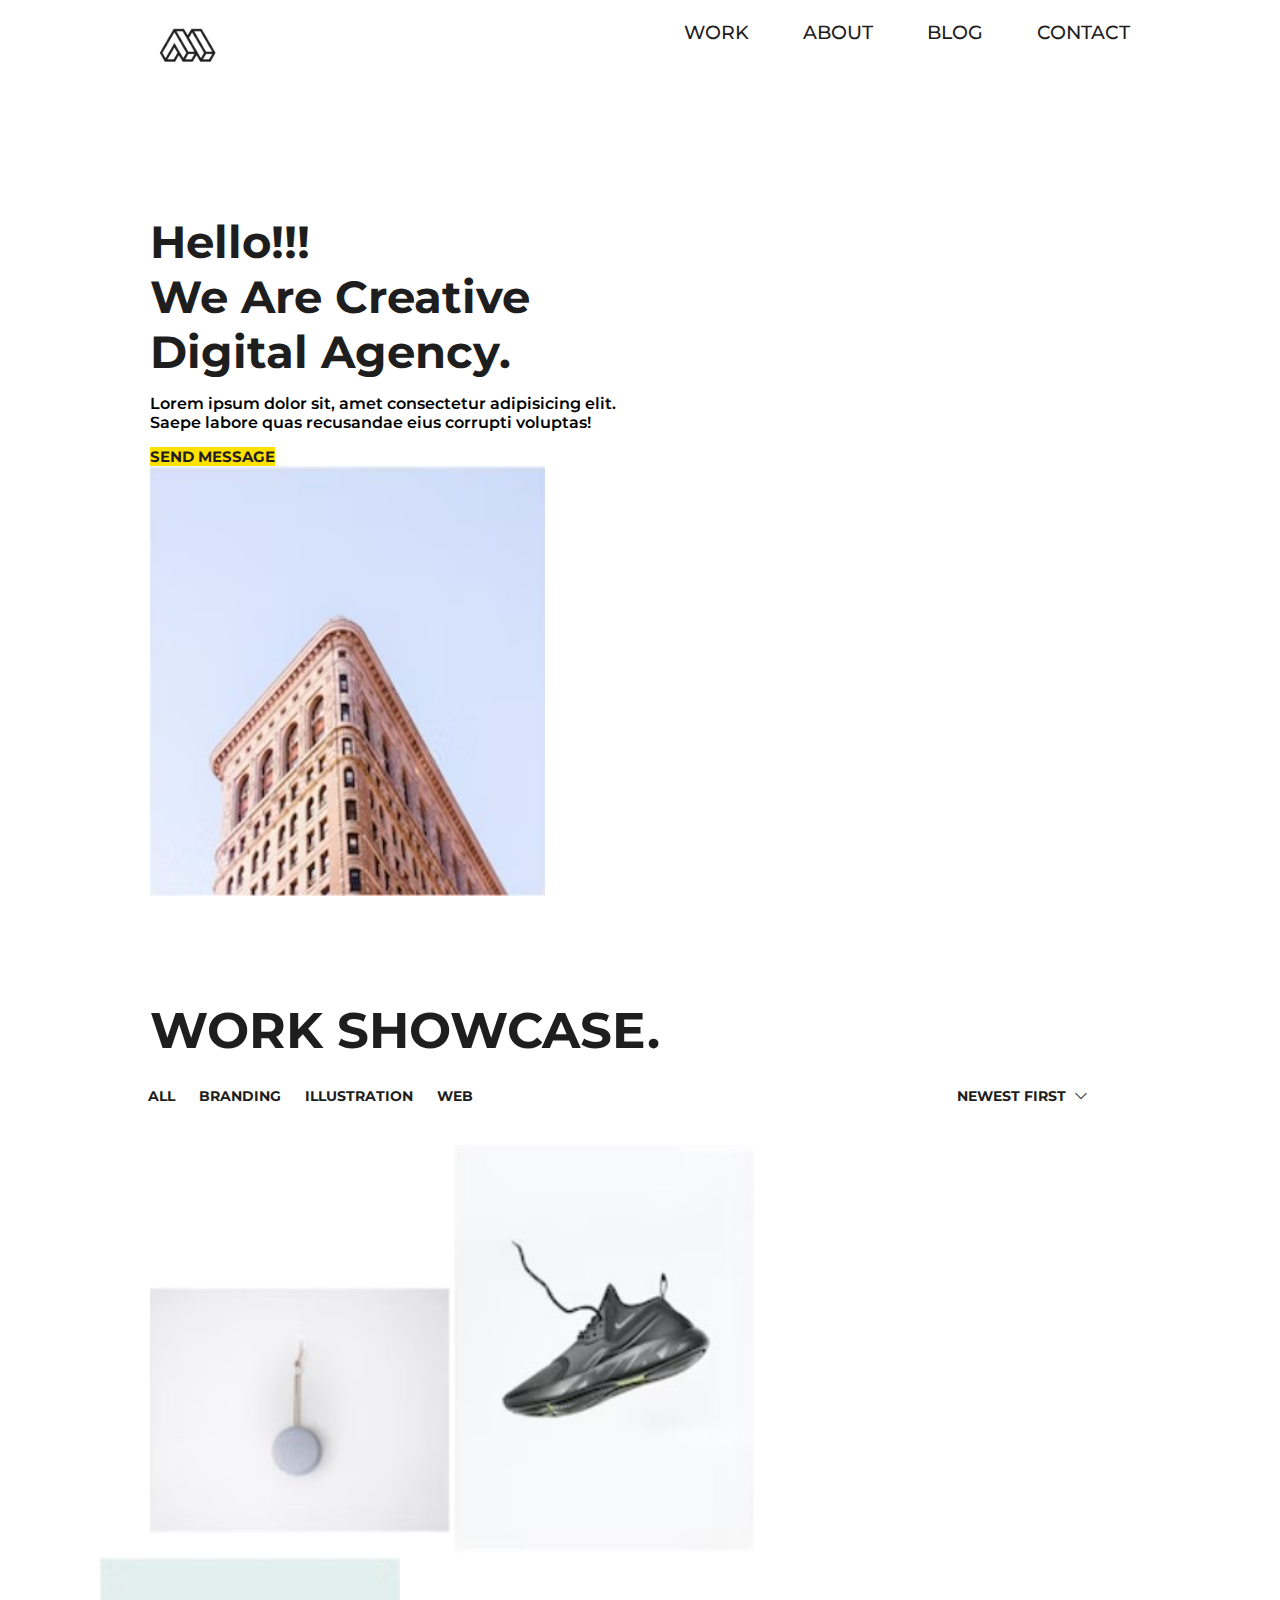
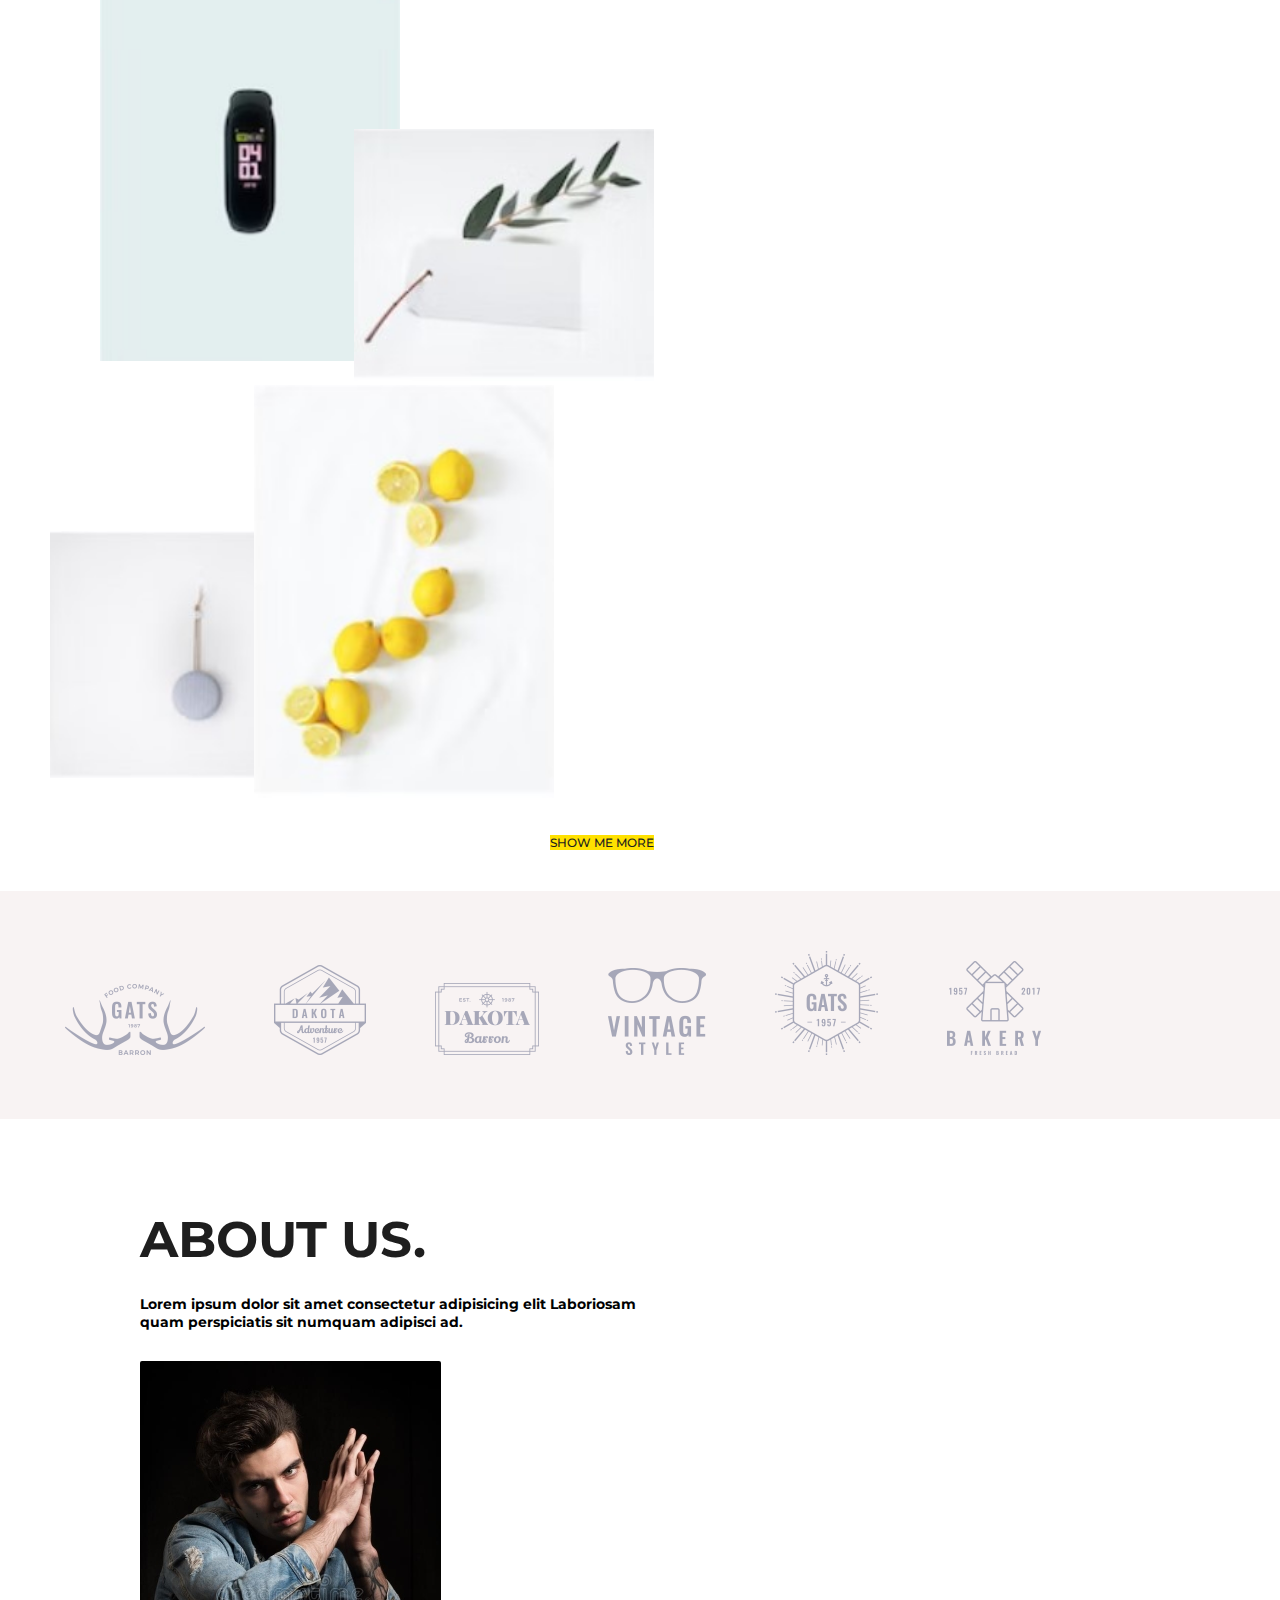
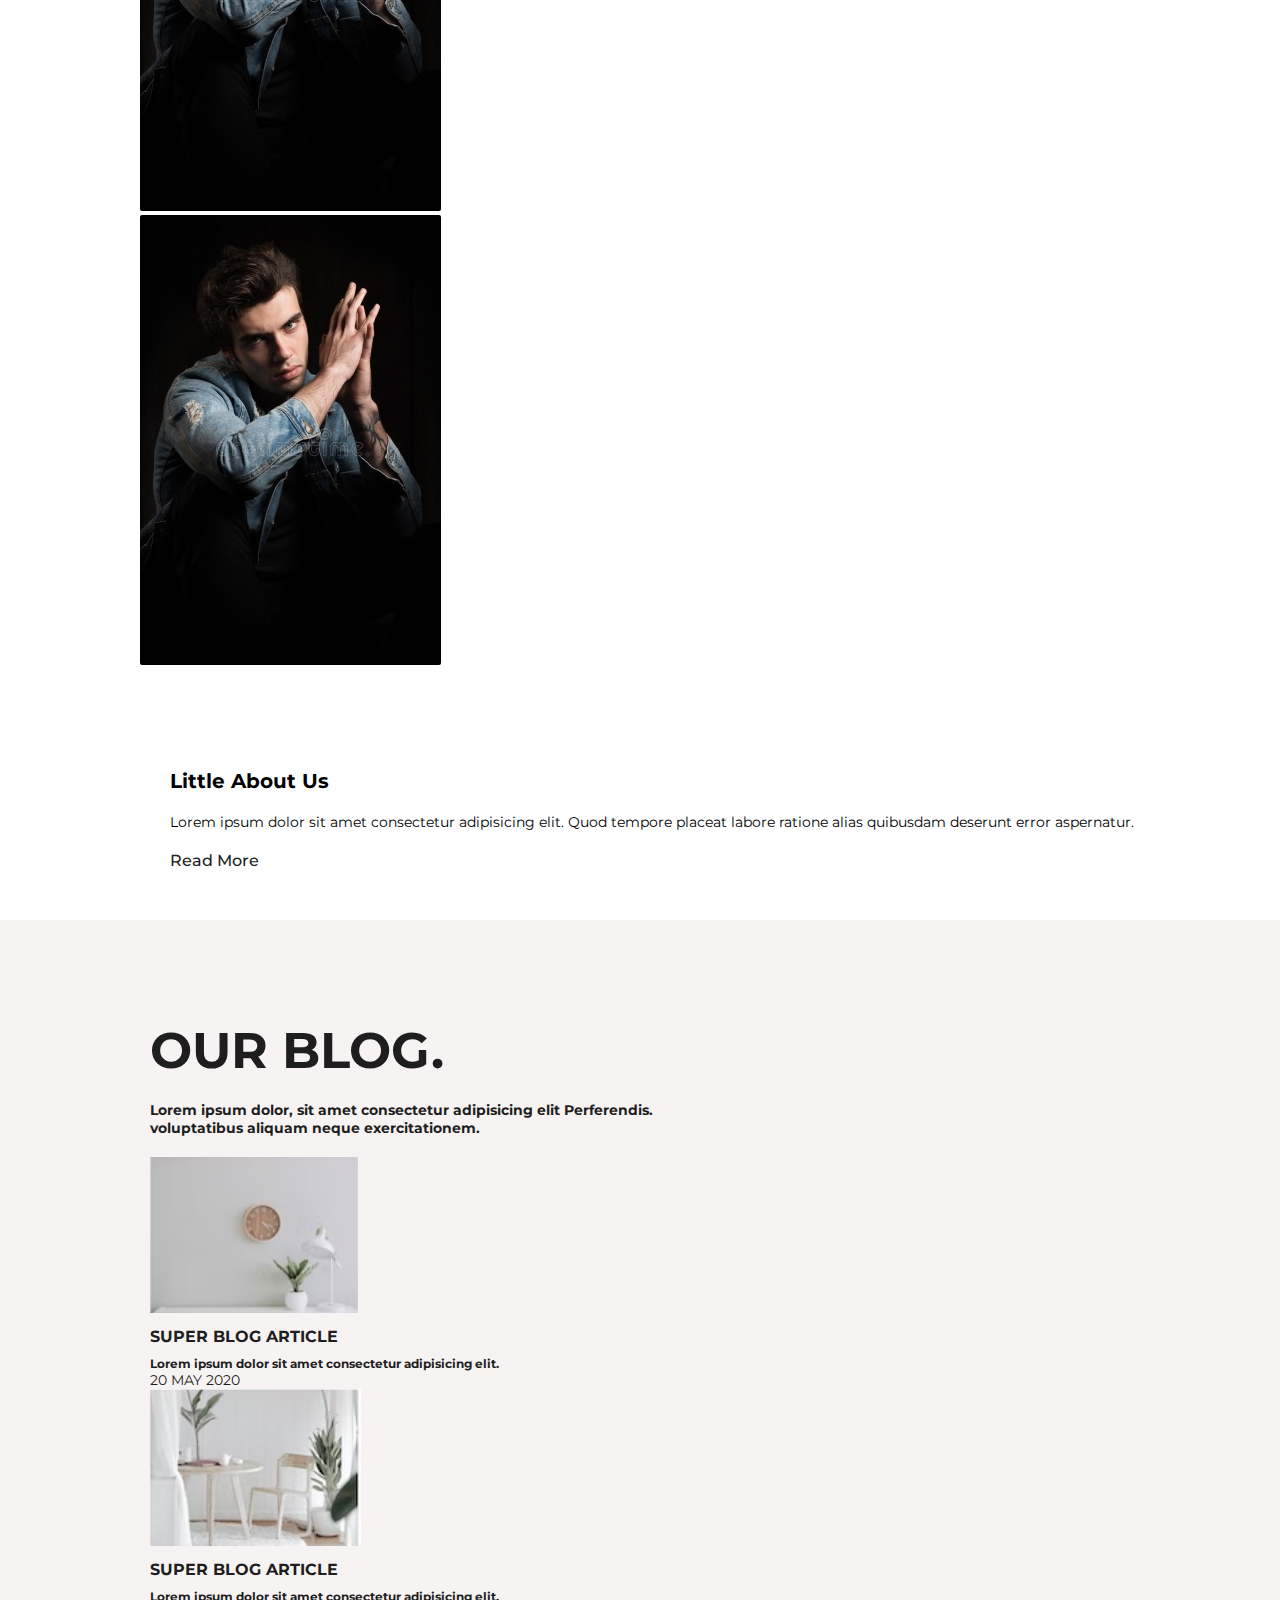
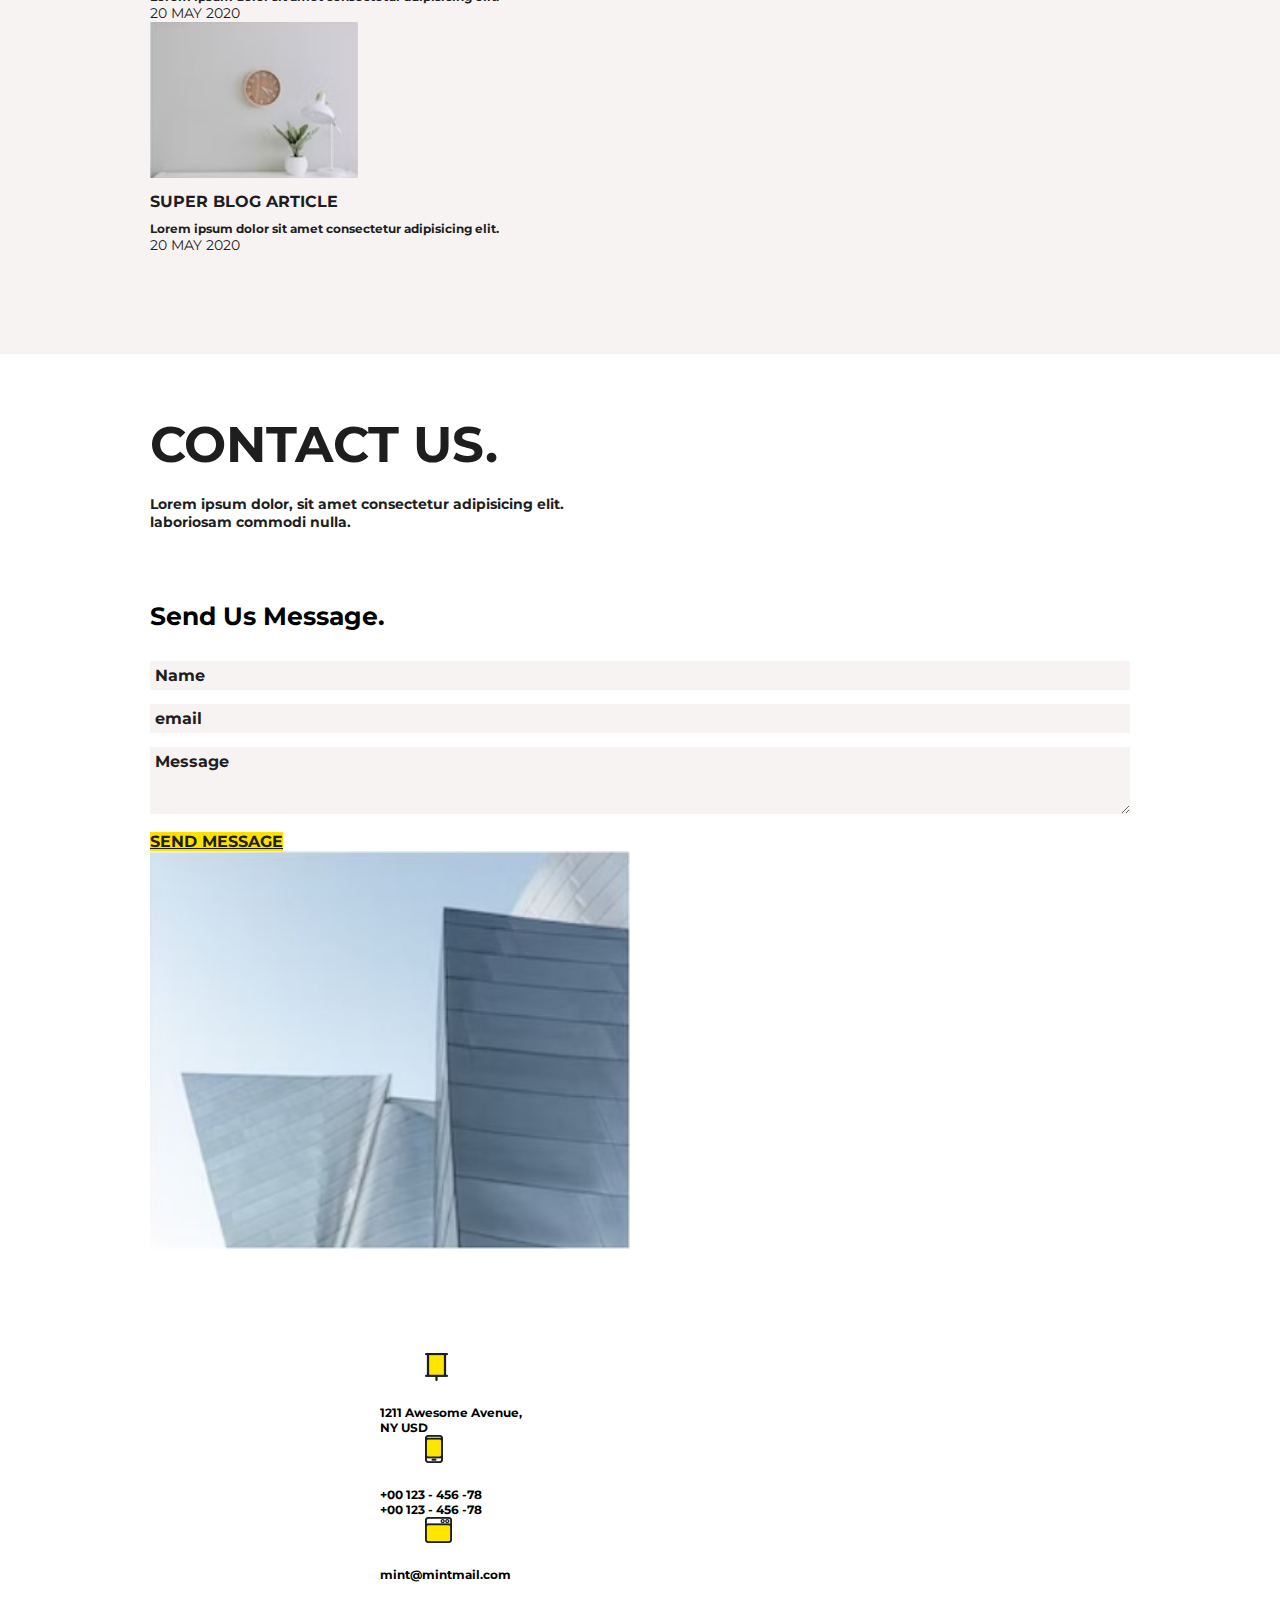
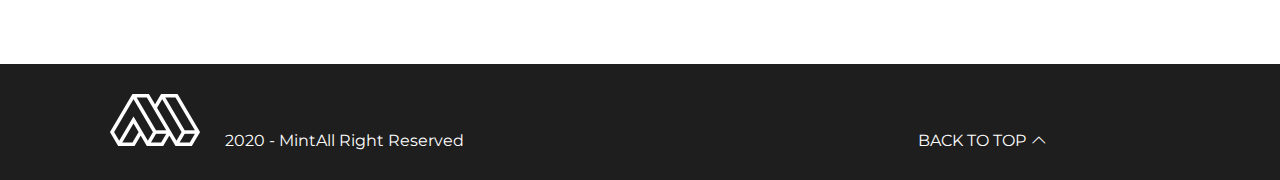
<file: PSD Websites/PSD 1/index.html>
<!DOCTYPE html>
<html lang="en">

<head>
    <meta charset="UTF-8">
    <meta http-equiv="X-UA-Compatible" content="IE=edge">
    <meta name="viewport" content="width=device-width, initial-scale=1.0">
    <title>PSD Estate Landing Page</title>
    <!-- font awesome -->

    <link rel="stylesheet" href="https://cdnjs.cloudflare.com/ajax/libs/font-awesome/6.4.0/css/all.min.css"
        integrity="sha512-iecdLmaskl7CVkqkXNQ/ZH/XLlvWZOJyj7Yy7tcenmpD1ypASozpmT/E0iPtmFIB46ZmdtAc9eNBvH0H/ZpiBw=="
        crossorigin="anonymous" referrerpolicy="no-referrer" />

    <!-- Bootstrap CSS -->
    <link href="https://cdn.jsdelivr.net/npm/bootstrap@5.0.2/dist/css/bootstrap.min.css" rel="stylesheet"
        integrity="sha384-EVSTQN3/azprG1Anm3QDgpJLIm9Nao0Yz1ztcQTwFspd3yD65VohhpuuCOmLASjC" crossorigin="anonymous">
    <!-- bootstrap icons -->
    <link rel="stylesheet" href="https://cdn.jsdelivr.net/npm/bootstrap-icons@1.10.4/font/bootstrap-icons.css">
    <!-- Custom CSS  -->
    <link rel="stylesheet" href="style.css">
</head>

<body>
    <!-- navbar -->
    <header class="nav-bar">
        <a href="#" class="logo"><img src="logo.png" alt="logo"></a>
        <nav class="nav">
            <a href="#1">WORK</a>
            <a href="#2">ABOUT</a>
            <a href="#3">BLOG</a>
            <a href="#4">CONTACT</a>
        </nav>
    </header>

    <!-- header -->

    <section class="header">
        <div class="container">
            <div class="row">
                <div class="work col-lg-6">
                    <h1>Hello!!! <br> We Are Creative <br> Digital Agency.</h1>
                    <p>Lorem ipsum dolor sit, amet consectetur adipisicing elit. <br> Saepe labore quas recusandae eius
                        corrupti voluptas!</p>
                    <a href="#" class="btn">SEND MESSAGE </a>
                </div>
                <div class="work-img col-lg-6">
                    <img src="image-1.jpg" alt="image">
                </div>
            </div>
        </div>
    </section>

    <!-- portfolio -->

    <section class="portfolio">
        <div class="container">
            <div id="1" class="port row">
                <h1>WORK SHOWCASE.</h1>
                <ul>
                    <a href="#">ALL</a>
                    <a href="#">BRANDING</a>
                    <a href="#">ILLUSTRATION</a>
                    <a href="#">WEB</a>
                    <a href="#">NEWEST FIRST<i class="bi bi-chevron-down"></i></a>
                </ul>
            </div>
            <div class="port-img row">
                <div class="image-1 col-lg-4">
                    <a href="#"><img class="img-1" src="work-2.jpg"></a>
                    <a href="#"><img src="work-3.jpg"></a>
                </div>
                <div class="image-2 col-lg-4">
                    <a href="#"><img class="img-1" src="work-1.jpg"></a>
                    <a href="#"><img src="work-5.jpg"></a>
                </div>
                <div class="image-3 col-lg-4">
                    <a href="#"><img class="img-1" src="work-2.jpg"></a>
                    <a href="#"><img src="work-4.jpg"></a>
                </div>
            </div>
            <a href="#" class="btn-2 btn">SHOW ME MORE</a>
        </div>
    </section>

    <!-- partners -->

    <section class="partners">
        <div class="container">
            <div class="parts row">
                <ul>
                    <a href="#"><img src="part-1.png" alt=""></a>
                    <a href="#"><img src="part-2.png" alt=""></a>
                    <a href="#"><img src="part-3.png" alt=""></a>
                    <a href="#"><img src="part-4.png" alt=""></a>
                    <a href="#"><img src="part-5.png" alt=""></a>
                    <a href="#"><img src="part-6.png" alt=""></a>
            </div>
        </div>
    </section>

    <section class="about-us">
        <div class="container">
            <div id="2" class="about row">
                <h1>ABOUT US.</h1>
                <p>Lorem ipsum dolor sit amet consectetur adipisicing elit Laboriosam <br> quam perspiciatis sit numquam
                    adipisci ad.</p>
            </div>
            <div class="ab-us row">
                <div class="col-lg-4">
                    <img src="about-1-1.jpg">
                </div>
                <div class="col-lg-4">
                    <img src="about-1-1.jpg">
                </div>
                <div class="us col-lg-4">
                    <h4>Little About Us</h4>
                    <p>Lorem ipsum dolor sit amet consectetur adipisicing elit. Quod tempore placeat labore ratione
                        alias quibusdam deserunt error aspernatur.</p>
                    <a href="#">Read More</a>
                </div>
            </div>
        </div>
    </section>
    <!-- blog -->

    <section class="our-blog">
        <div class="container">
            <div id="3" class="our row">
                <h1>OUR BLOG.</h1>
                <P>Lorem ipsum dolor, sit amet consectetur adipisicing elit Perferendis. <br> voluptatibus aliquam neque
                    exercitationem.</P>
            </div>
            <div class="blog row">
                <div class=" col-lg-4">
                    <img src="blog-1.jpg" class="card-img-top">
                    <div class="card-body">
                        <h6 class="card-title">SUPER BLOG ARTICLE</h6>
                        <p class="p-1 card-text">Lorem ipsum dolor sit amet consectetur adipisicing elit.</p>
                        <p class="p-2 card-text">20 MAY 2020</p>
                    </div>
                </div>
                <div class="col-lg-4">
                    <img src="blog-2.jpg" class="card-img-top">
                    <div class="card-body">
                        <h6 class="card-title">SUPER BLOG ARTICLE</h6>
                        <p class="p-1 card-text">Lorem ipsum dolor sit amet consectetur adipisicing elit.</p>
                        <p class="p-2 card-text">20 MAY 2020</p>
                    </div>
                </div>
                <div class="col-lg-4">
                    <img src="blog-1.jpg" class="card-img-top">
                    <div class="card-body">
                        <h6 class="card-title">SUPER BLOG ARTICLE</h6>
                        <p class="p-1 card-text">Lorem ipsum dolor sit amet consectetur adipisicing elit.</p>
                        <p class="p-2 card-text">20 MAY 2020</p>
                    </div>
                </div>
            </div>
        </div>
    </section>

    <!-- contact -->

    <section class="contact">
        <div class="container">
            <div id="4" class="row">
                <h1>CONTACT US.</h1>
                <P>Lorem ipsum dolor, sit amet consectetur adipisicing elit. <br> laboriosam
                    commodi nulla.</P>
            </div>
            <div class="cont-1 row">
                <div class="con-2 col-lg-6">
                    <h5>Send Us Message.</h5>

                    <input type="text" name="name" placeholder="Name" required>
                    <input type="email" name="email" placeholder="email" required>
                    <textarea cols="21" rows="3" placeholder="Message" required></textarea>

                    <a href="#" class="btn-3 btn">SEND MESSAGE</a>
                </div>
                <div class="col-lg-6">
                    <img class="con" src="contect-1.jpg">
                </div>
            </div>
        </div>
    </section>

    <!-- contact icons -->

    <section class="detail">
        <div class="container">
            <div class="row">
                <div class="col-lg-4">
                    <a href="#"><img class="i" src="detail-1.png"></a>
                    <p>1211 Awesome Avenue, <br> NY USD</p>
                </div>
                <div class="col-lg-4">
                    <a href="#"><img class="i" src="detail-2.png"></a>
                    <p>+00 123 - 456 -78 <br>+00 123 - 456 -78</p>
                </div>
                <div class="col-lg-4">
                    <a href="#"><img class="i" src="detail-3.png"></a>
                    <p>mint@mintmail.com</p>
                </div>
            </div>
        </div>
    </section>

    <!-- icons -->

    <section class="social-icons">
        <div class="container">
            <div class="row">
                <ul>
                    <a href="#"><i class="fa-brands fa-facebook-f" style="color: #262626;"></i></a>
                    <a href="#"><i class="icon02 fa-brands fa-twitter" style="color: #262626;"></i></a>
                    <a href="#"><i class="fa-brands fa-instagram" style="color: #262626;"></i></a>
                </ul>
            </div>
        </div>
    </section>

    <!-- footer -->

    <footer class="footer">
        <div class="container">
            <div class="row">
                <ul>
                <a class="i2" href="#"><img src="logo-2.png"><i class="fa-regular fa-copyright" style="color: #ffffff;"></i>2020 -
                    MintAll Right Reserved</a>
                    <a class="i3" href="#">BACK TO TOP<i class="bi bi-chevron-up" style="color: #ffffff;"></i></a>
                </ul>
            </div>
        </div>
    </footer>

    <!-- Bootstrap JS -->
    <script src="https://cdn.jsdelivr.net/npm/bootstrap@5.0.2/dist/js/bootstrap.bundle.min.js"
        integrity="sha384-MrcW6ZMFYlzcLA8Nl+NtUVF0sA7MsXsP1UyJoMp4YLEuNSfAP+JcXn/tWtIaxVXM"
        crossorigin="anonymous"></script>
</body>

</html>
</file>
<file: PSD Websites/PSD 1/style.css>
@import url('https://fonts.googleapis.com/css2?family=Montserrat:wght@300;400;500;600;700&family=Poppins:wght@400;500;600;700&display=swap');

* {
    padding: 0;
    margin: 0;
    box-sizing: border-box;
    font-family: 'Montserrat', sans-serif;
}

.nav-bar {
    top: 0;
    left: 0;
    width: 100%;
    padding: 20px 150px;
    display: flex;
    justify-content: space-between;
    text-align: center;
}

.nav-bar img {
    height: 50px;
    width: auto;
}

.nav a {
    font-size: 1.2em;
    text-decoration: none;
    margin-left: 50px;
    color: #221d1d;
    font-weight: 500;
}

.nav a:hover {
    text-decoration: underline;
    color: rgba(0, 0, 0, 0.5);
}

.header {
    width: 100%;
    padding-left: 150px;
    padding-top: 70px;
    padding-bottom: 100px;
}


.work {
    padding-top: 50px;
}

.work h1 {
    font-size: 45px;
    font-weight: bolder;
    color: #1e1e1e;
}

.work p {
    font-size: 16px;
    font-weight: 600;
    padding-top: 15px;
    padding-bottom: 15px;
}

.work a {
    font-size: 15px;
    font-weight: 700;
    color: #1e1e1e;
    text-decoration: none;
    transition: .8s;
    background-color: #ffe100;
}

.work a:hover {
    background-color: #ffe1009f;
}

.work-img img {
    width: 440px;
    height: 430px;
    padding-right: 45px;
}

/* portfolio */

.portfolio {
    padding-left: 150px;
}

.port h1 {
    font-size: 50px;
    font-weight: bolder;
    color: #1e1e1e;
    padding-bottom: 25px;
}

.port ul a {
    text-decoration: none;
    color: #1e1e1e;
    font-weight: 700;
    font-size: 14px;
    margin-left: 20px;
}

.port ul a:first-child {
    margin-left: -2px;
}

.port ul a:last-child {
    margin-left: 480px;
}

.port ul i {
    margin-left: 8px;
}

.port-img {
    padding-top: 40px;
    padding-bottom: 30px;
}

.image-1 img {
    width: 300px;
    height: auto;
}

.img-1 {
padding-bottom: 20px;
}
.image-2 img {
    width: 300px;
    height: auto;
    margin-left: -50px;
} 

.image-3 img {
    width: 300px;
    height: auto;
    margin-left: -100px;
}

.btn-2 {
    font-size: 12px;
    font-weight: 500;
    color: #1e1e1e;
    text-decoration: none;
    transition: .8s;
    background-color: #ffe100;
    margin-left: 400px;
    margin-bottom: 20px;
}

.btn-2:hover {
    background: #ffe1009f;
}

/* partners */

.partners {
    width: 100%;
    display: flex;
    position: relative;
    background-color: #f8f3f3;
    padding: 60px 0;
    margin: 40px 0;
}

.parts ul a {
    margin-left: 65px;
} 

.about h1 {
    font-size: 50px;
    font-weight: bolder;
    color: #1e1e1e;
    padding-bottom: 25px;
}

.about p {
    font-size: 14px;
    font-weight: 700;
}

.about-us {
    padding: 50px 140px;
}

.ab-us {
    padding-top: 30px;
}

.ab-us img {
    border-radius: 2px;
}

.us {
    padding-top: 100px;
    padding-left: 30px;
}

.us h4 {
    font-size: 20px;
    font-weight: bolder;
    padding-bottom: 20px;
}

.us p {
    font-size: 14px;
    padding-bottom: 20px;
}

.us a {
    text-decoration: none;
    color: #1e1e1e;
    font-weight: 500;
}

.our-blog {
    padding: 100px 150px;
    background-color: #f8f3f3;
}

.our h1 {
font-size: 50px;
font-weight: bolder;
padding-bottom: 20px;
color: #1e1e1e;
}

.our p {
    font-size: 14px;
    font-weight: 700;
    padding-bottom: 20px;
    color: #1e1e1e;
}

.blog h6 {
    font-size: 16px;
    font-weight: bold;
    color: #1e1e1e;
    padding-top: 10px;
    padding-bottom: 10px;
}

.p-1 {
    font-size: 12px;
    font-weight: 700;
    color: #1e1e1e;
}

.p-2 {
    font-size: 14px;
    color: #1e1e1e;
}

.contact {
    padding: 60px 150px;
}

.contact h1 {
    font-size: 50px;
    font-weight: bolder;
    color: #1e1e1e;
    padding-bottom: 20px;
}

.contact p {
    font-size: 14px;
    font-weight: 700;
    color: #1e1e1e;
}

.cont-1 {
    padding-top: 40px;
}

.cont-1 h5 {
    font-size: 25px;
    font-weight: bolder;
    padding-bottom: 30px;
}

.cont-1 input, .cont-1 textarea {
    width: 100%;
    margin-bottom: 14px;
    font-size: 16px;
    color: #1e1e1e;
    font-weight: bolder;
    background: #f8f3f3;
    border: none;
    padding: 5px 0;
}

::placeholder {
    color: #1e1e1e;
    font-weight: bold;
    padding-left: 5px;
}

.btn-3 {
    font-size: 16px;
    font-weight: 700;
    color: #1e1e1e;
    transition: .8s;
    background-color: #ffe100;
    margin-top: 40px;
}

.con{
    width: 480px;
    height: auto;
}

.con-2 {
    padding-top: 30px;
}

.detail {
    padding-top: 40px;
    padding-left: 380px;
    padding-right: 200px;
    padding-bottom: 25px;
}

.detail p {
    font-size: 12px;
    font-weight: bold;
}

.detail .i {
    padding-left: 45px;
    padding-bottom: 20px;
}

.social-icons {
    padding-top: 10px;
    align-items: center;
    margin-left: 555px;
    font-size: 30px;
    padding-bottom: 10px;
}

.social-icons .icon02 {
    padding-left: 60px;
    padding-right: 60px;
}

.footer {
    background: #1e1e1e;
    padding: 30px;
}

.footer img {
    padding-left: 80px;
    padding-right: 20px;
}

.footer .i2 {
    text-decoration: none;
    color: #ffffff;
}

.footer .i2 i {
    padding-right: 5px;
}

.footer .i3 {
    text-decoration: none;
    color: #ffffff;
    padding-left: 450px;
}

.footer .i3 i {
    padding-left: 5px;
}
</file>
